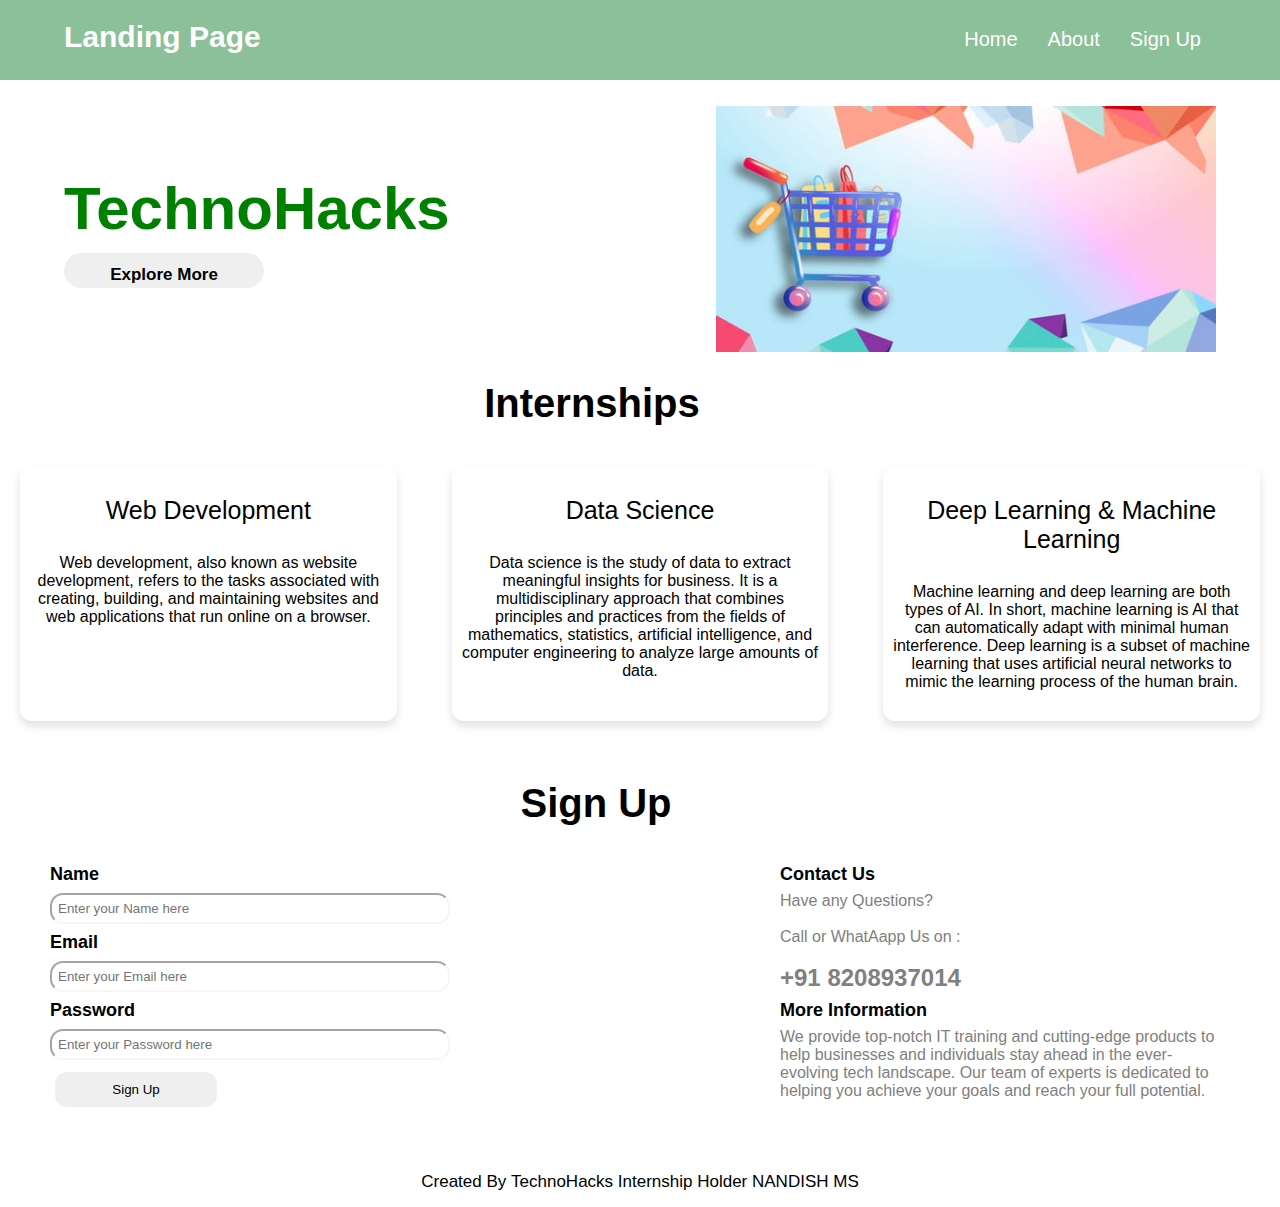
<file: Task1_LandingPage/index.html>
<!DOCTYPE html> 
<html lang="en"> 

<head> 
	<meta charset="UTF-8"> 
	<meta http-equiv="X-UA-Compatible" content="IE=edge"> 
	<meta name="viewport" content= 
		"width=device-width, initial-scale=1.0"> 
	<link rel="stylesheet" href="index.css"> 
	<title>Landing Page</title> 
</head> 

<body> 
	<nav> 
		<div class="heading">Landing Page</div> 
		<span class="sideMenuButton"
			onclick="openNavbar()"> 
			☰ 
		</span> 

		<div class="navbar"> 
			<ul> 
				<li><a href="#Home">Home</a></li> 
				<li><a href="#">About</a></li> 
				<li><a href="#">Sign Up</a></li> 
			</ul> 
		</div> 
	</nav> 

	<!-- Side navigation bar for 
		responsive website -->
	<div class="sideNavigationBar"
		id="sideNavigationBar"> 
		<a href="#" class="closeButton"
			onclick="closeNavbar()"> 
			 
		</a> 
		<a href="#">Home</a> 
		<a href="#">About</a> 
		<a href="#">Sign Up</a> 
	</div> 

	<!-- Content -->
	<div class="line" id="Home"> 
		<div class="side1"> 
			<h1>TechnoHacks</h1> 
			<button> 
				<a href= "https://www.technohacks.co.in/"> 
					Explore More 
				</a> 
			</button> 
		</div> 
		<div class="side2"> 
			<img src= 
"Shopping Site Image.jpg"
				width="500"> 
		</div> 
	</div> 

	<section class="about" id="My Projects"> 
		<div class="content"> 
			<div class="title"> 
				<span>Internships</span> 
			</div> 
			<div class="boxes"> 
				<div class="box"> 
					<div class="topic"> 
						<a href="" target="_blank"> 
							Web Development <br> <br>
						</a> 
					</div> 
					<p> 
						Web development, also known as website development, refers to the tasks associated with creating, building, and maintaining websites and web applications that run online on a browser. 
					</p> 
				</div> 
				<div class="box"> 

					<div class="topic"> 
						<a href="" target="_blank"> 
							Data Science <br> <br>
						</a> 
					</div> 
					<p> 
						Data science is the study of data to extract meaningful insights for business. It is a multidisciplinary approach that combines principles and practices from the fields of mathematics, statistics, artificial intelligence, and computer engineering to analyze large amounts of data.
					</p> 
				</div> 

				<div class="box"> 
					<div class="topic"> 
						<a href="" target="_blank"> 
							Deep Learning & Machine Learning <br> <br>
						</a> 
					</div> 
					<p> 
						Machine learning and deep learning are both types of AI. In short, machine learning is AI that can automatically adapt with minimal human interference. Deep learning is a subset of machine learning that uses artificial neural networks to mimic the learning process of the human brain.
					</p> 
				</div> 
			</div> 
		</div> 
	</section> 

	<section class="contact" id="contact"> 
		<div class="content"> 
			<div class="title"><span>Sign Up</span></div> 
			<div class="contactMenu"> 
				<div class="input1"> 
					<div class="label1">Name</div> 
					<div class="input2"> 
						<input type="text"
							placeholder="Enter your Name here"> 
					</div> 
					<div class="label1"> 
						<label>Email</label> 
					</div> 
					<div class="input2"> 
						<input type="text"
							placeholder="Enter your Email here"> 
					</div> 
					<div class="label1"> 
						<label>Password</label> 
					</div> 
					<div class="input2"> 
						<input type="text"
							placeholder="Enter your Password here"> 
					</div> 
					<div class="button"> 
						<button>Sign Up</button> 
					</div> 
				</div> 
				<div class="input3"> 
					<div class="rightside1"> 
						<div class="title1"> 
							<span> 
								Contact Us 
							</span> 
						</div> 
						<div class="content1"> 
							Have any Questions? <br> <br>
				Call or WhatAapp Us on : <br> <br>
						<h2>	+91 8208937014  </h2>
						</div> 
						<div class="title1"> 
							<span>More Information</span> 
						</div> 
						<div class="content1"> 
							We provide top-notch IT training and cutting-edge products to help businesses and individuals stay ahead in the ever-evolving tech landscape. Our team of experts is dedicated to helping you achieve your goals and reach your full potential.
						</div> 
					</div> 
				</div> 
			</div> 
		</div> 
	</section> 
	<!-- Footer section -->
	<footer> 
		<div class="footer"> 
			<span> 
				Created By 
				<a href="https://www.technohacks.co.in/	"> 
					TechnoHacks Internship Holder NANDISH MS 
				</a> 
			</span> 
			</footer> 
	<script src="index.js"></script> 
</body> 

</html>
</file>
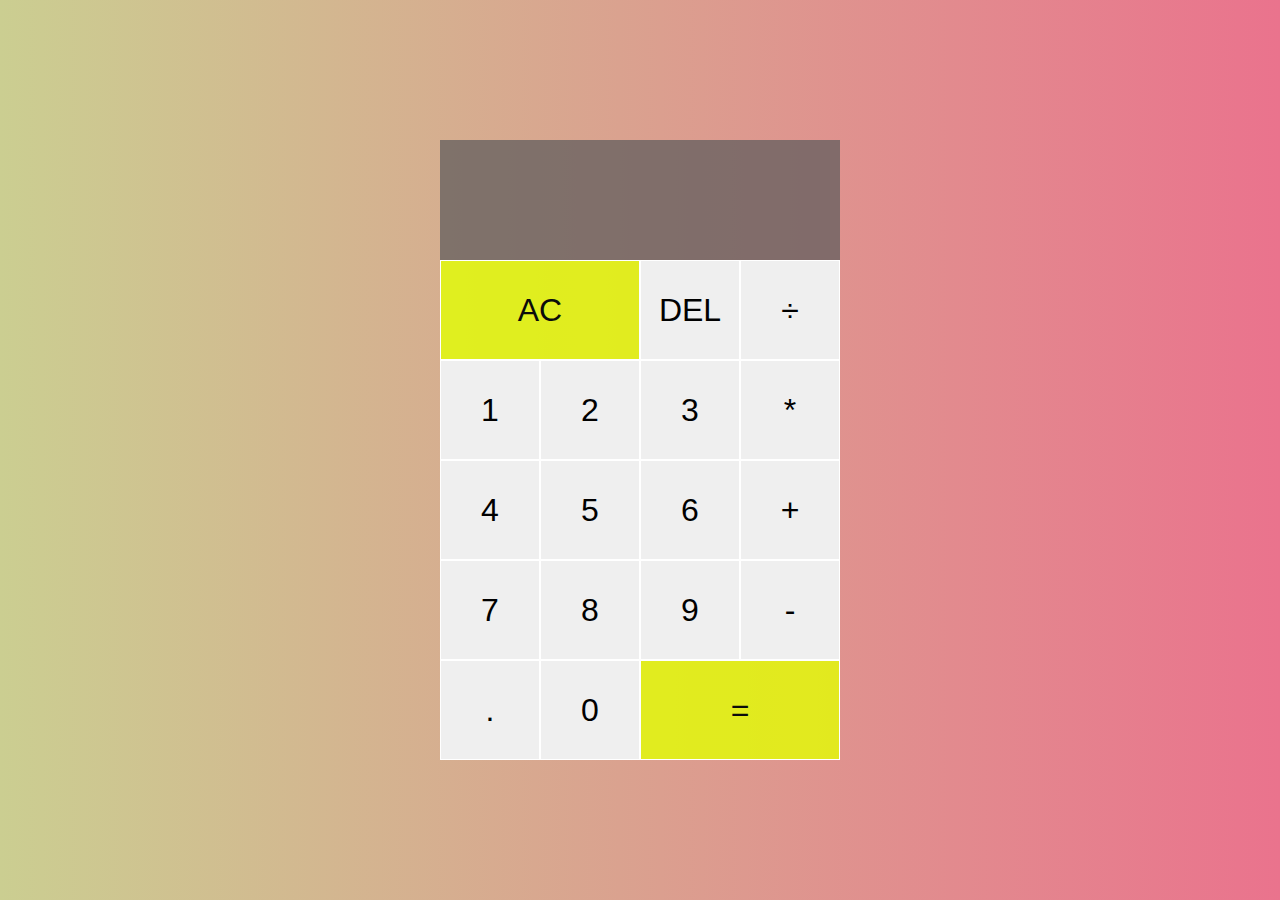
<file: Task2_Calculator/index.html>
<!DOCTYPE html>
<html lang="en" dir="ltr">
  <head>
    <meta charset="utf-8">
    <title>Calculator</title>
    <link href="style.css" rel="stylesheet">
    <script src="script.js" defer></script>
  </head>
  <body>
    <div class="calculator-grid">
    <div class="output">
    <div data-previous-operand class="previous-operand"></div>
    <div data-current-operand class="current-operand"></div>
    </div>
    <button data-all-clear class="span-two">AC</button>
    <button data-delete>DEL</button>
    <button data-operation>÷</button>
    <button data-number>1</button>
    <button data-number>2</button>
    <button data-number>3</button>
    <button data-operation>*</button>
    <button data-number>4</button>
    <button data-number>5</button>
    <button data-number>6</button>
    <button data-operation>+</button>
    <button data-number>7</button>
    <button data-number>8</button>
    <button data-number>9</button>
    <button data-operation>-</button>
    <button data-number>.</button>
    <button data-number>0</button>
    <button data-equals class="span-two">=</button>

    </div>

  </body>
</html>
</file>
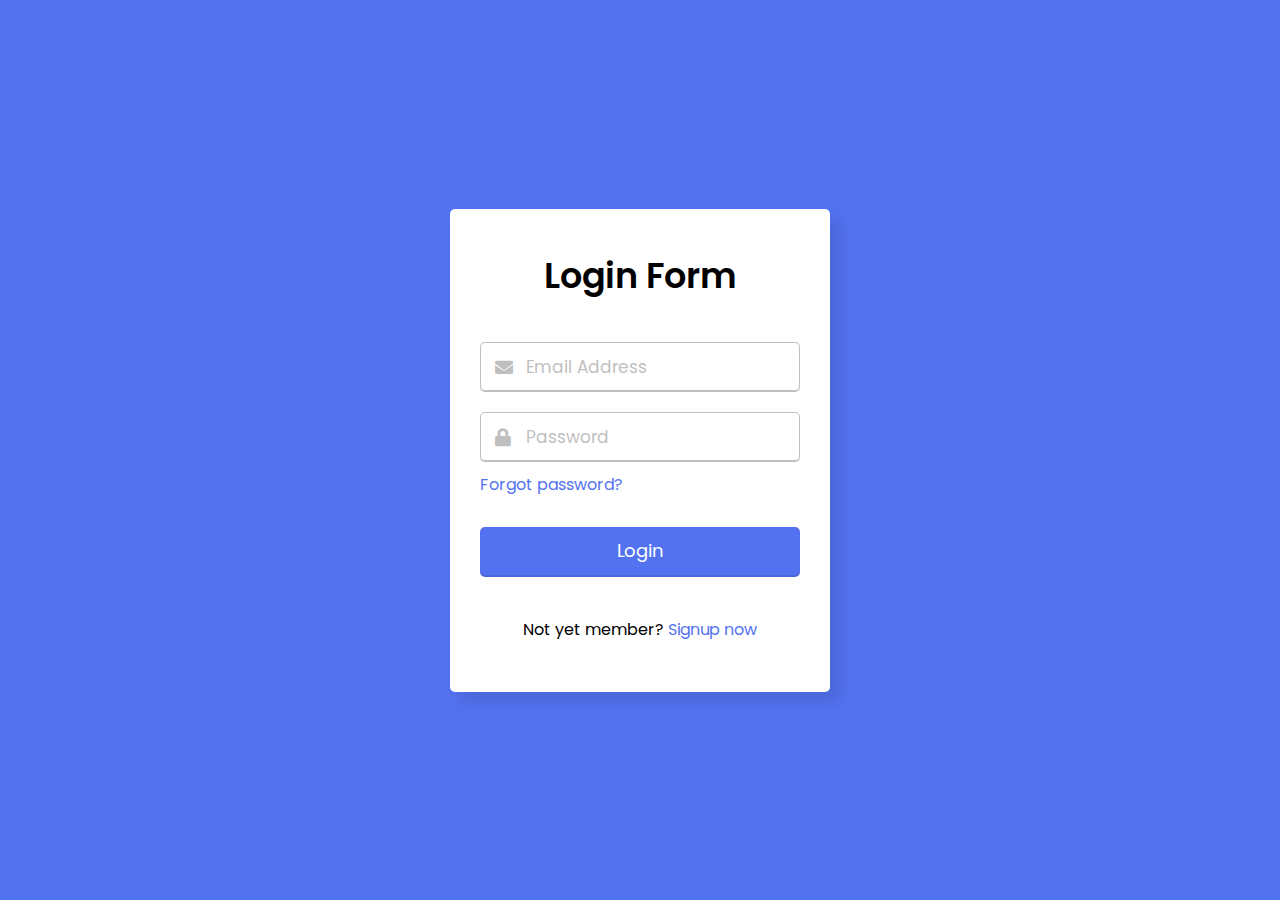
<file: Task3_LoginPage/index.html>
<!DOCTYPE html>
<html lang="en">
<head>
  <meta charset="UTF-8">
  <meta name="viewport" content="width=device-width, initial-scale=1.0">
  <title>Login Form | NANDISH</title>
  <link rel="stylesheet" href="style.css">
  <link rel="stylesheet" href="https://cdnjs.cloudflare.com/ajax/libs/font-awesome/5.15.3/css/all.min.css"/>
</head>
<body>
  <div class="wrapper">
    <header>Login Form</header>
    <form action="https://www.technohacks.co.in/" method="POST">
      <div class="field email">
        <div class="input-area">
          <input type="text" placeholder="Email Address">
          <i class="icon fas fa-envelope"></i>
          <i class="error error-icon fas fa-exclamation-circle"></i>
        </div>
        <div class="error error-txt">Email can't be blank</div>
      </div>
      <div class="field password">
        <div class="input-area">
          <input type="password" placeholder="Password">
          <i class="icon fas fa-lock"></i>
          <i class="error error-icon fas fa-exclamation-circle"></i>
        </div>
        <div class="error error-txt">Password can't be blank</div>
      </div>
      <div class="pass-txt"><a href="#">Forgot password?</a></div>
      <input type="submit" value="Login">
    </form>
    <div class="sign-txt">Not yet member? <a href="#">Signup now</a></div>
  </div>

  <script src="script.js"></script>

</body>
</html>
</file>
<file: Task1_LandingPage/index.css>
* { 
	padding: 0; 
	margin: 0; 
	box-sizing: border-box; 
} 

body { 
	background-color: white; 
	color: black; 
	font-family: "Fira Sans", sans-serif; 
	background-color: white; 
} 

h3 {
	color: white;
}

nav { 
	width: 100%; 
	height: 80px; 
	display: flex; 
	justify-content: space-between; 
	padding: 20px 5%; 
	background-color: #8cc099; 
} 

nav .heading { 
	font-size: 30px; 
	font-weight: 700; 
	color: white; 
} 

nav ul { 
	display: flex; 
	list-style: none; 
} 

nav ul li { 
	padding: 8px 15px; 
	border-radius: 10px; 
	transition: 0.2s ease-in; 
} 

nav ul li a { 
	color: black; 
	font-size: 20px; 
	font-weight: 500; 
	text-decoration: none; 
	color: white; 
} 

nav ul li:hover { 
	background-color: green; 
} 

nav ul li a:hover { 
	color: white; 
} 

nav .sideMenuButton { 
	font-size: 30px; 
	font-weight: bolder; 
	cursor: pointer; 
	display: none; 
} 

/* responsive navbar css */
@media screen and (max-width: 600px) { 
	nav .sideMenuButton { 
		display: flex; 
	} 

	nav .navbar { 
		display: none; 
	} 

	.sideNavigationBar { 
		display: block !important; 
	} 
} 

.sideNavigationBar { 
	height: 100%; 
	position: fixed; 
	top: 0; 
	right: 0%; 
	background-color: green; 
	overflow-x: hidden; 
	transition: 0.3s ease-in; 
	padding-top: 60px; 
	display: none; 
} 

.sideNavigationBar a { 
	padding: 8px 8px 8px 40px; 
	display: block; 
	font-size: 25px; 
	font-weight: 500; 
	color: #d1d1d1; 
	transition: 0.3s; 
	text-decoration: none; 
} 

.sideNavigationBar a button { 
	padding: 10px 20px; 
	border-radius: 10px; 
	color: green; 
	font-size: 16px; 
	border-style: none; 
	font-weight: 700; 
} 

.sideNavigationBar a:hover { 
	color: white; 
} 

.sideNavigationBar .closeButton { 
	position: absolute; 
	top: 10px; 
	right: 25px; 
	font-size: 20px; 
	margin-left: 50px; 
} 

.line { 
	display: flex; 
	justify-content: space-between; 
	align-items: center; 
	margin: 2% 5%; 
} 

.line .side1 { 
	padding-right: 50px; 
} 

.side1 h1 { 
	font-size: 60px; 
	margin-bottom: 10px; 
	color: green; 
} 

.side1 button { 
	width: 200px; 
	padding: 12px 20px; 
	border-radius: 20px; 
	border-style: none; 
	color: black; 
	font-size: 17px; 
	font-weight: 600; 
} 

a { 
	text-decoration: none; 
	color: black; 
} 

/* Header content responsive */
@media screen and (max-width: 980px) { 
	.side2 img { 
		width: 350px; 
	} 

	.side1 h1 { 
		font-size: 40px; 
	} 

	.side1 p { 
		font-size: 17px; 
	} 

	.line { 
		margin-top: 80px; 
	} 
} 

@media screen and (max-width: 600px) { 
	.side1 h1 { 
		font-size: 35px; 
	} 

	.line { 
		flex-direction: column; 
	} 

	.line .side1 { 
		padding: 30px; 
	} 
} 

/* section */

section .topic a { 
	font-size: 25px; 
	font-weight: 500; 
	margin-bottom: 10px; 
} 

.about .boxes { 
	display: flex; 
	flex-wrap: wrap; 
	justify-content: space-between; 
} 

.about .boxes .box { 
	margin: 10px 20px; 
	max-width: calc(100% / 3 - 50px); 
	text-align: center; 
	border-radius: 12px; 
	padding: 30px 10px; 
	box-shadow: 0 5px 10px rgba(0, 0, 0, 0.12); 
	cursor: default; 
} 

/* Contact Page */

.contact { 
	padding: 20px; 
} 

.contact .content { 
	margin: 0 auto; 
	padding: 30px 0; 
} 

.content .title { 
	width: 80%; 
	text-align: center; 
	font-weight: bolder; 
	font-size: 40px; 
} 

.title { 
	margin-bottom: 30px; 
	margin-left: 80px; 
} 

.contactMenu { 
	display: flex; 
	justify-content: space-evenly; 
} 

.input2 { 
	margin-top: 10; 
} 

.label1 { 
	font-size: 18px; 
	margin-top: 8px; 
	margin-bottom: 8px; 
	font-weight: bolder; 
} 

.contactMenu .input1 input { 
	border-radius: 13px; 
	padding: 6px; 
} 

.input2 input { 
	border-color: rgb(252, 244, 244); 
	width: 400px; 
} 

.button { 
	margin-top: 12px; 
	margin-left: 5px; 
} 

.button button { 
	width: 162px; 
	height: 35px; 
	border-radius: 12px; 
	border-color: transparent; 
} 

.button button:hover { 
	background-color: #8cc099; 
} 

button { 
	width: 162px; 
	height: 35px; 
	border-radius: 12px; 
	border-color: transparent; 
} 

button:hover { 
	background-color: #8cc099; 
} 

.rightside1 { 
	display: flex; 
	flex-direction: column; 
	margin-left: 300px; 
} 

.title1 { 
	font-size: 18px; 
	margin-top: 8px; 
	margin-bottom: 5px; 
	font-weight: bolder; 
} 

.content1 { 
	width: 450px; 
	margin-top: 2px; 
	color: grey; 
} 

/* Footer */
footer { 
	background: var(--primary-color); 
	padding: 15px 0; 
	text-align: center; 
	font-family: "Poppins", sans-serif; 
} 

footer .footer span { 
	font-size: 17px; 
	font-weight: 400; 
	color: var(--white-color); 
} 

footer .footer span a { 
	font-weight: 500; 
	color: var(--white-color); 
} 

footer .footer span a:hover { 
	text-decoration: underline; 
} 

@media screen and (max-width: 1060px) { 
	.contactMenu { 
		flex-direction: column; 
		align-items: center; 
	} 

	.rightside1 { 
		display: flex; 
		flex-direction: column; 
		margin-left: 0px; 
	} 

	.content1 { 
		width: 100%; 
		margin-top: 2px; 
		color: grey; 
	} 

	.side2 img { 
		width: 95%; 
		height: 90%; 
	} 
} 

@media screen and (max-width: 600px) { 
	.side2 img { 
		width: 100%; 
	} 

	section .topic a { 
		font-size: 20px; 
	} 

	section .topic p { 
		font-size: 5px; 
	} 

	.about .boxes { 
		display: flex; 
		flex-direction: column; 
		align-items: center; 
	} 

	.about .boxes .box { 
		max-width: 70%; 
	} 
}
</file>
<file: Task2_Calculator/style.css>
*, *::before, *::after {
    box-sizing: border-box;
    font-family: Gotham Rounded, sans-serif;
    font-weight: normal;
  }
  
  body {
    margin: 0;
    padding: 0;
    background: linear-gradient(to right, #CBCE91FF, #EA738DFF);
    }
  
    .calculator-grid {
      display: grid;
      justify-content: center;
      align-content: center;
      min-height: 100vh;
      grid-template-columns: repeat(4, 100px);
      grid-template-rows: minmax(120px, auto) repeat(5, 100px);
      }
  
      .calculator-grid > button {
        cursor: pointer;
        font-size: 2rem;
        border: 1px, solid #FFFFFF;
        outline: none;     
      }
  
        .calculator-grid > button:hover {
          background-color: #a9a9a9;
        }
  
        .span-two {
          grid-column: span 2;
          color: #0b0b0b;
          background-color: rgba(226, 255, 3, 0.8);
        }
  
        .output{
          grid-column: 1 / -1;
          background-color: rgba(97, 94, 94, 0.75);
          display: flex;
          align-items: flex-end;
          justify-content: space-around;
          flex-direction: column;
          padding: 10px;
          word-wrap: break-word;
          word-break: break-all;
        }
  
        .output .previous-operand{
          color: rgba(255,255, 255, 0.75);
          font-size: 1.5rem;
        }
  
        .output .current-operand{
          color: white;
          font-size: 2.5rem;
        }
</file>
<file: Task3_LoginPage/style.css>
@import url('https://fonts.googleapis.com/css2?family=Poppins:wght@400;500;600&display=swap');
*{
  margin: 0;
  padding: 0;
  box-sizing: border-box;
  font-family: "Poppins", sans-serif;
}
body{
  width: 100%;
  height: 100vh;
  display: flex;
  align-items: center;
  justify-content: center;
  background: #5372F0;
}
::selection{
  color: #fff;
  background: #5372F0;
}
.wrapper{
  width: 380px;
  padding: 40px 30px 50px 30px;
  background: #fff;
  border-radius: 5px;
  text-align: center;
  box-shadow: 10px 10px 15px rgba(0,0,0,0.1);
}
.wrapper header{
  font-size: 35px;
  font-weight: 600;
}
.wrapper form{
  margin: 40px 0;
}
form .field{
  width: 100%;
  margin-bottom: 20px;
}
form .field.shake{
  animation: shake 0.3s ease-in-out;
}
@keyframes shake {
  0%, 100%{
    margin-left: 0px;
  }
  20%, 80%{
    margin-left: -12px;
  }
  40%, 60%{
    margin-left: 12px;
  }
}
form .field .input-area{
  height: 50px;
  width: 100%;
  position: relative;
}
form input{
  width: 100%;
  height: 100%;
  outline: none;
  padding: 0 45px;
  font-size: 18px;
  background: none;
  caret-color: #5372F0;
  border-radius: 5px;
  border: 1px solid #bfbfbf;
  border-bottom-width: 2px;
  transition: all 0.2s ease;
}
form .field input:focus,
form .field.valid input{
  border-color: #5372F0;
}
form .field.shake input,
form .field.error input{
  border-color: #dc3545;
}
.field .input-area i{
  position: absolute;
  top: 50%;
  font-size: 18px;
  pointer-events: none;
  transform: translateY(-50%);
}
.input-area .icon{
  left: 15px;
  color: #bfbfbf;
  transition: color 0.2s ease;
}
.input-area .error-icon{
  right: 15px;
  color: #dc3545;
}
form input:focus ~ .icon,
form .field.valid .icon{
  color: #5372F0;
}
form .field.shake input:focus ~ .icon,
form .field.error input:focus ~ .icon{
  color: #bfbfbf;
}
form input::placeholder{
  color: #bfbfbf;
  font-size: 17px;
}
form .field .error-txt{
  color: #dc3545;
  text-align: left;
  margin-top: 5px;
}
form .field .error{
  display: none;
}
form .field.shake .error,
form .field.error .error{
  display: block;
}
form .pass-txt{
  text-align: left;
  margin-top: -10px;
}
.wrapper a{
  color: #5372F0;
  text-decoration: none;
}
.wrapper a:hover{
  text-decoration: underline;
}
form input[type="submit"]{
  height: 50px;
  margin-top: 30px;
  color: #fff;
  padding: 0;
  border: none;
  background: #5372F0;
  cursor: pointer;
  border-bottom: 2px solid rgba(0,0,0,0.1);
  transition: all 0.3s ease;
}
form input[type="submit"]:hover{
  background: #2c52ed;
}
</file>
